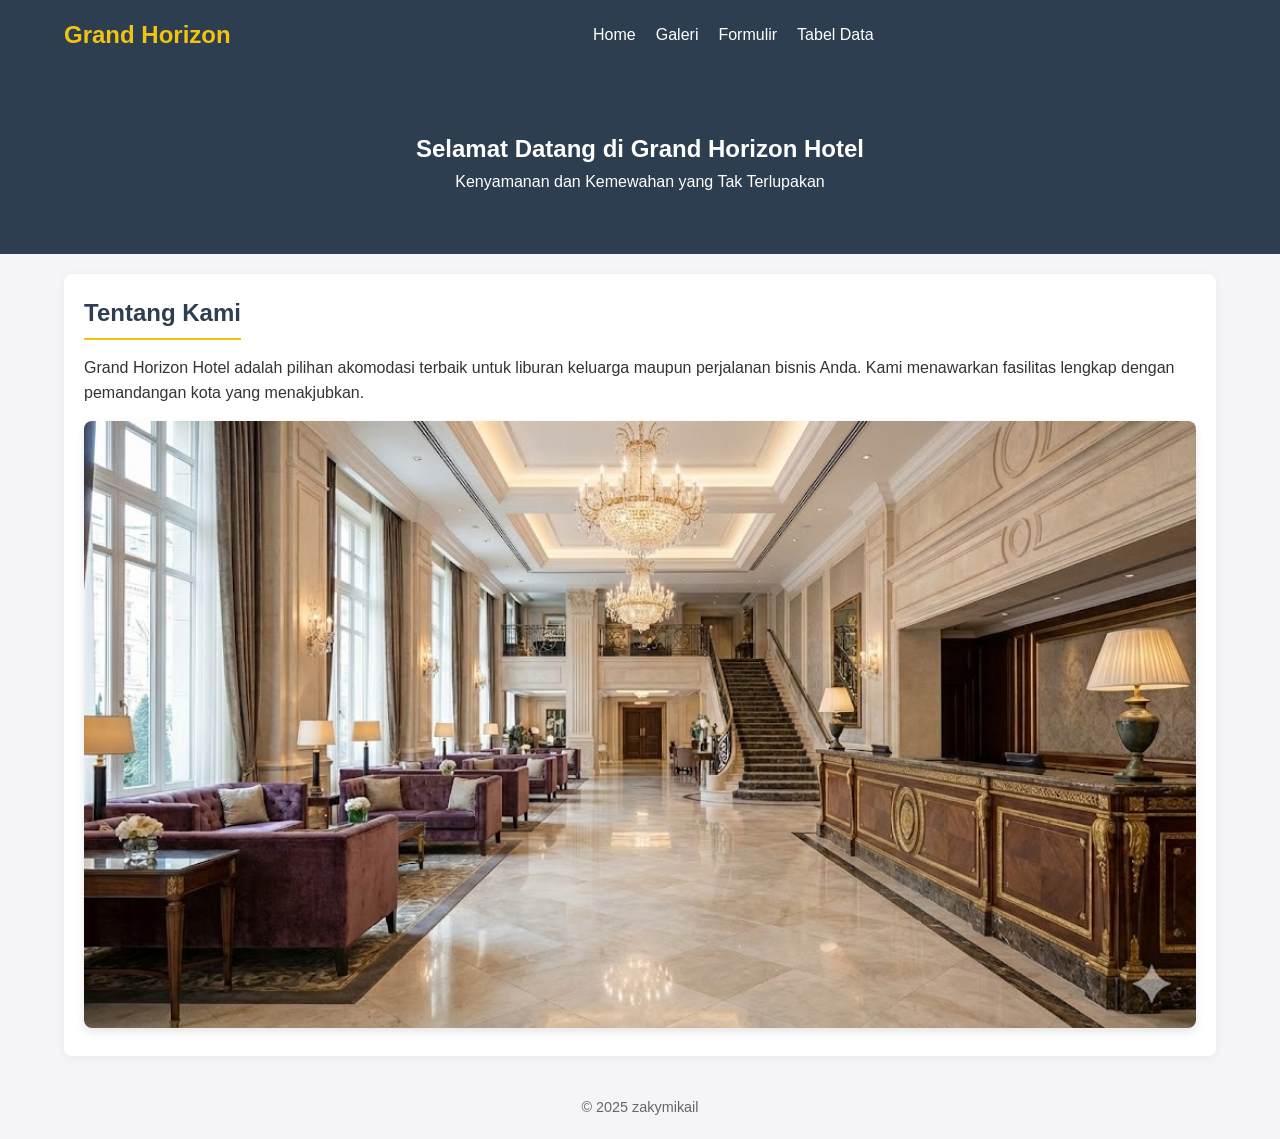
<file: index.html>
<!DOCTYPE html>
<html lang="id">
<head>
    <meta charset="UTF-8">
    <meta name="viewport" content="width=device-width, initial-scale=1.0">
    <title>Home - Grand Horizon Hotel</title>
    <link rel="stylesheet" href="style.css">
</head>
<body>

    <header>
        <nav>
            <div class="logo">Grand Horizon</div>
            <ul class="nav-links">
                <li><a href="index.html">Home</a></li>
                <li><a href="galeri.html">Galeri</a></li>
                <li><a href="form.html">Formulir</a></li>
                <li><a href="tabel.html">Tabel Data</a></li>
            </ul>
            <div class="hamburger" onclick="toggleMenu()"></div>
        </nav>
    </header>

    <section class="hero" style="background: #2c3e50; color: white; padding: 60px 20px; text-align: center;">
        <div>
            <h1>Selamat Datang di Grand Horizon Hotel</h1>
            <p>Kenyamanan dan Kemewahan yang Tak Terlupakan</p>
        </div>
    </section>

    <div class="container home-content">
        <h2>Tentang Kami</h2>
        <p>Grand Horizon Hotel adalah pilihan akomodasi terbaik untuk liburan keluarga maupun perjalanan bisnis Anda. Kami menawarkan fasilitas lengkap dengan pemandangan kota yang menakjubkan.</p>
        
        <img src="lobby.jpg" alt="Lobby Grand Horizon Hotel" class="home-img">
    </div>

    <footer style="text-align: center; padding: 20px; color: #666; font-size: 0.9rem;">
        &copy; 2025 zakymikail
    </footer>

</body>
</html>
</file>
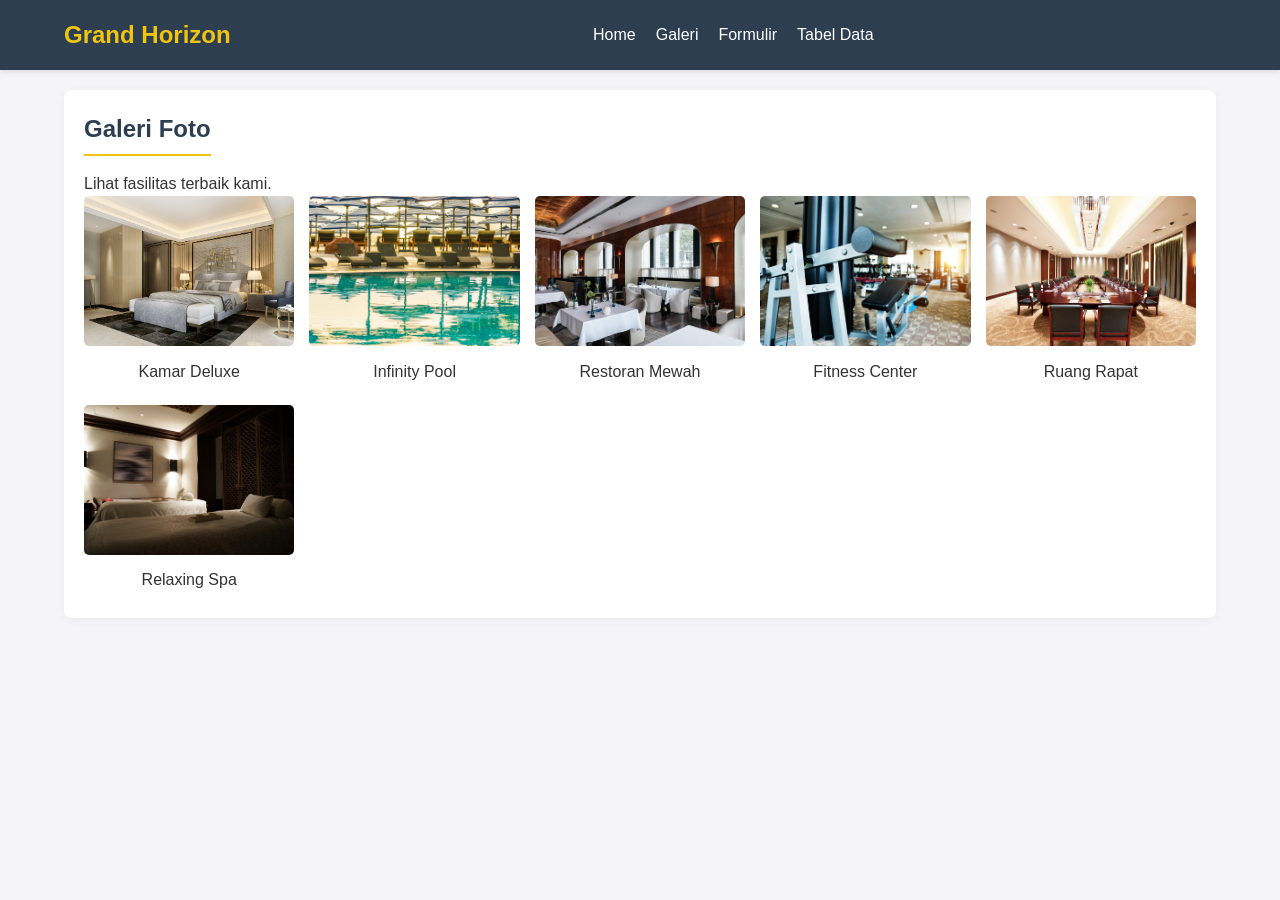
<file: galeri.html>
<!DOCTYPE html>
<html lang="id">
<head>
    <meta charset="UTF-8">
    <meta name="viewport" content="width=device-width, initial-scale=1.0">
    <title>Galeri - Grand Horizon Hotel</title>
    <link rel="stylesheet" href="style.css">
</head>
<body>

    <header>
        <nav>
            <div class="logo">Grand Horizon</div>
            <ul class="nav-links">
                <li><a href="index.html">Home</a></li>
                <li><a href="galeri.html">Galeri</a></li>
                <li><a href="form.html">Formulir</a></li>
                <li><a href="tabel.html">Tabel Data</a></li>
            </ul>
            <div class="hamburger" onclick="toggleMenu()"></div>
        </nav>
    </header>

    <div class="container">
        <h2>Galeri Foto</h2>
        <p>Lihat fasilitas terbaik kami.</p>
        
       <div class="gallery-grid">
    <div class="gallery-item">
        <img src="kamar.jpeg.jpg" alt="Kamar Deluxe">
        <p style="text-align:center; padding:5px;">Kamar Deluxe</p>
    </div>
    <div class="gallery-item">
        <img src="pool.jpeg.jpg" alt="Kolam Renang">
        <p style="text-align:center; padding:5px;">Infinity Pool</p>
    </div>
    <div class="gallery-item">
        <img src="resto.jpeg.jpg" alt="Restoran">
        <p style="text-align:center; padding:5px;">Restoran Mewah</p>
    </div>
    <div class="gallery-item">
        <img src="gym.jpeg.jpg" alt="Gym">
        <p style="text-align:center; padding:5px;">Fitness Center</p>
    </div>
    <div class="gallery-item">
        <img src="meeting.jpeg.jpg" alt="Meeting Room">
        <p style="text-align:center; padding:5px;">Ruang Rapat</p>
    </div>
    <div class="gallery-item">
        <img src="spa.jpeg.jpg" alt="Spa">
        <p style="text-align:center; padding:5px;">Relaxing Spa</p>
    </div>
</div>
</file>
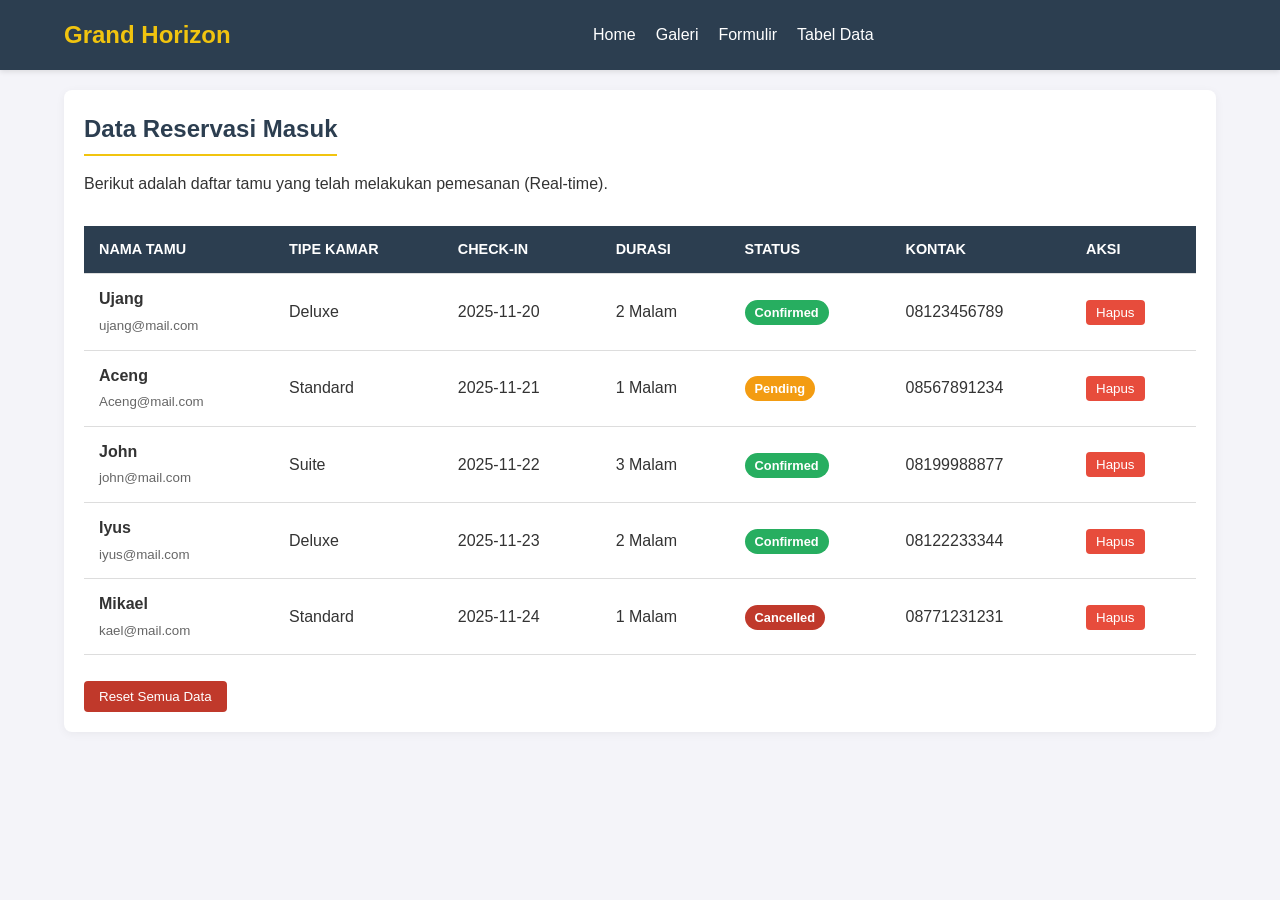
<file: tabel.html>
<!DOCTYPE html>
<html lang="id">
<head>
    <meta charset="UTF-8">
    <meta name="viewport" content="width=device-width, initial-scale=1.0">
    <title>Data Tamu - Grand Horizon Hotel</title>
    <link rel="stylesheet" href="style.css">
</head>
<body>

    <header>
        <nav>
            <div class="logo">Grand Horizon</div>
            <ul class="nav-links">
                <li><a href="index.html">Home</a></li>
                <li><a href="galeri.html">Galeri</a></li>
                <li><a href="form.html">Formulir</a></li>
                <li><a href="tabel.html">Tabel Data</a></li>
            </ul>
            <div class="hamburger" onclick="toggleMenu()"></div>
        </nav>
    </header>

    <div class="container">
        <h2>Data Reservasi Masuk</h2>
        <p>Berikut adalah daftar tamu yang telah melakukan pemesanan (Real-time).</p>
        
        <div class="table-container">
            <table id="tabelTamu">
                <thead>
                    <tr>
                        <th>Nama Tamu</th>
                        <th>Tipe Kamar</th>
                        <th>Check-in</th>
                        <th>Durasi</th>
                        <th>Status</th>
                        <th>Kontak</th>
                        <th>Aksi</th>
                    </tr>
                </thead>
                <tbody>
                    </tbody>
            </table>
        </div>
        
        <br>
        <button onclick="resetData()" style="background:#c0392b; color:white; border:none; padding:8px 15px; cursor:pointer; border-radius:4px;">Reset Semua Data</button>
    </div>

    <script>
        // Data Dummy (Untuk mengisi tabel jika kosong pertama kali)
        const dataDummy = [
            { nama: "Ujang", email: "ujang@mail.com", kamar: "Deluxe", checkin: "2025-11-20", durasi: "2", status: "Confirmed", phone: "08123456789" },
            { nama: "Aceng", email: "Aceng@mail.com", kamar: "Standard", checkin: "2025-11-21", durasi: "1", status: "Pending", phone: "08567891234" },
            { nama: "John", email: "john@mail.com", kamar: "Suite", checkin: "2025-11-22", durasi: "3", status: "Confirmed", phone: "08199988877" },
            { nama: "Iyus", email: "iyus@mail.com", kamar: "Deluxe", checkin: "2025-11-23", durasi: "2", status: "Confirmed", phone: "08122233344" },
            { nama: "Mikael", email: "kael@mail.com", kamar: "Standard", checkin: "2025-11-24", durasi: "1", status: "Cancelled", phone: "08771231231" }
        ];

        // Cek LocalStorage, jika kosong isi dengan dataDummy
        if (!localStorage.getItem('reservasiHotel')) {
            localStorage.setItem('reservasiHotel', JSON.stringify(dataDummy));
        }

        let daftarReservasi = JSON.parse(localStorage.getItem('reservasiHotel'));
        let tbody = document.querySelector('#tabelTamu tbody');

        // Render Data ke Tabel
        function renderTable() {
            tbody.innerHTML = ''; // Kosongkan tabel dulu
            
            daftarReservasi.forEach(function(tamu, index) {
                // Tentukan warna badge berdasarkan status
                let badgeClass = 'bg-green';
                if(tamu.status === 'Pending') badgeClass = 'bg-orange';
                if(tamu.status === 'Cancelled') badgeClass = 'bg-red';

                let row = `<tr>
                    <td>
                        <strong>${tamu.nama}</strong><br>
                        <small style="color:#666">${tamu.email}</small>
                    </td>
                    <td>${tamu.kamar}</td>
                    <td>${tamu.checkin || '-'}</td>
                    <td>${tamu.durasi || '1'} Malam</td>
                    <td><span class="badge ${badgeClass}">${tamu.status}</span></td>
                    <td>${tamu.phone}</td>
                    <td>
                        <button class="btn-delete" onclick="hapusSatu(${index})">Hapus</button>
                    </td>
                </tr>`;
                tbody.innerHTML += row;
            });
        }

        renderTable(); // Jalankan fungsi

        // Fungsi Hapus Satu Data
        function hapusSatu(index) {
            if(confirm("Hapus data tamu ini?")) {
                daftarReservasi.splice(index, 1);
                localStorage.setItem('reservasiHotel', JSON.stringify(daftarReservasi));
                renderTable(); // Render ulang tanpa reload halaman
            }
        }

        // Fungsi Reset Semua Data
        function resetData() {
            if(confirm("Apakah Anda yakin ingin mereset ke data awal?")) {
                localStorage.removeItem('reservasiHotel');
                location.reload();
            }
        }
    </script>

</body>
</html>
</file>
<file: style.css>
/* Reset & Global */
* {
    margin: 0;
    padding: 0;
    box-sizing: border-box;
    font-family: 'Segoe UI', Tahoma, Geneva, Verdana, sans-serif;
}

body {
    background-color: #f4f4f9;
    color: #333;
    line-height: 1.6;
}

/* Navbar */
header {
    background: #2c3e50;
    color: white;
    padding: 1rem 0;
    box-shadow: 0 2px 5px rgba(0,0,0,0.1);
}

nav {
    display: flex;
    justify-content: space-between;
    align-items: center;
    width: 90%;
    margin: auto;
}

.logo {
    font-size: 1.5rem;
    font-weight: bold;
    color: #f1c40f; /* Warna Emas */
}

.nav-links {
    list-style: none;
    display: flex;
}

.nav-links li {
    margin-left: 20px;
}

.nav-links a {
    text-decoration: none;
    color: white;
    font-weight: 500;
    transition: 0.3s;
}

.nav-links a:hover {
    color: #f1c40f;
}

/* Container */
.container {
    width: 90%;
    margin: 20px auto;
    background: white;
    padding: 20px;
    border-radius: 8px;
    box-shadow: 0 2px 10px rgba(0,0,0,0.05);
}

h2 {
    color: #2c3e50;
    margin-bottom: 15px;
    border-bottom: 2px solid #f1c40f;
    display: inline-block;
    padding-bottom: 5px;
}

/* Form Styling */
.form-group {
    margin-bottom: 15px;
}

.form-group label {
    display: block;
    margin-bottom: 5px;
    font-weight: bold;
}

.form-group input, 
.form-group select, 
.form-group textarea {
    width: 100%;
    padding: 10px;
    border: 1px solid #ddd;
    border-radius: 5px;
    font-size: 1rem;
}

.btn-submit {
    background: #27ae60;
    color: white;
    border: none;
    padding: 10px 20px;
    cursor: pointer;
    font-size: 1rem;
    border-radius: 5px;
    width: 100%;
    transition: 0.3s;
}

.btn-submit:hover {
    background: #219150;
}

/* TABEL DATA (Bagian Penting) */
.table-container {
    overflow-x: auto; /* Agar bisa discroll di HP */
    margin-top: 20px;
}

table {
    width: 100%;
    border-collapse: collapse;
    margin-top: 10px;
    min-width: 600px; 
}

table th, table td {
    padding: 12px 15px;
    text-align: left;
    border-bottom: 1px solid #ddd;
}

table th {
    background-color: #2c3e50;
    color: white;
    text-transform: uppercase;
    font-size: 0.9rem;
}

table tr:hover {
    background-color: #f1f1f1; /* Efek hover baris */
}

/* Badge Status */
.badge {
    padding: 5px 10px;
    border-radius: 15px;
    font-size: 0.8rem;
    font-weight: bold;
    color: white;
}
.bg-green { background-color: #27ae60; } /* Confirmed */
.bg-orange { background-color: #f39c12; } /* Pending */
.bg-red { background-color: #c0392b; } /* Cancelled */

.btn-delete {
    background-color: #e74c3c;
    color: white;
    border: none;
    padding: 5px 10px;
    border-radius: 4px;
    cursor: pointer;
}

.gallery-grid {
    display: grid;
    grid-template-columns: repeat(auto-fit, minmax(200px, 1fr));
    gap: 15px;
}
.gallery-item img {
    width: 100%;
    height: 150px;
    object-fit: cover;
    border-radius: 5px;
}

@media (max-width: 600px) {
    .nav-links {
        flex-direction: column;
        text-align: center;
    }
    .nav-links li {
        margin: 10px 0;
    }
}

.home-img {
    width: 100%;       
    height: auto;      
    border-radius: 8px;
    margin-top: 15px;  
    box-shadow: 0 4px 8px rgba(0,0,0,0.1); 
}
</file>
